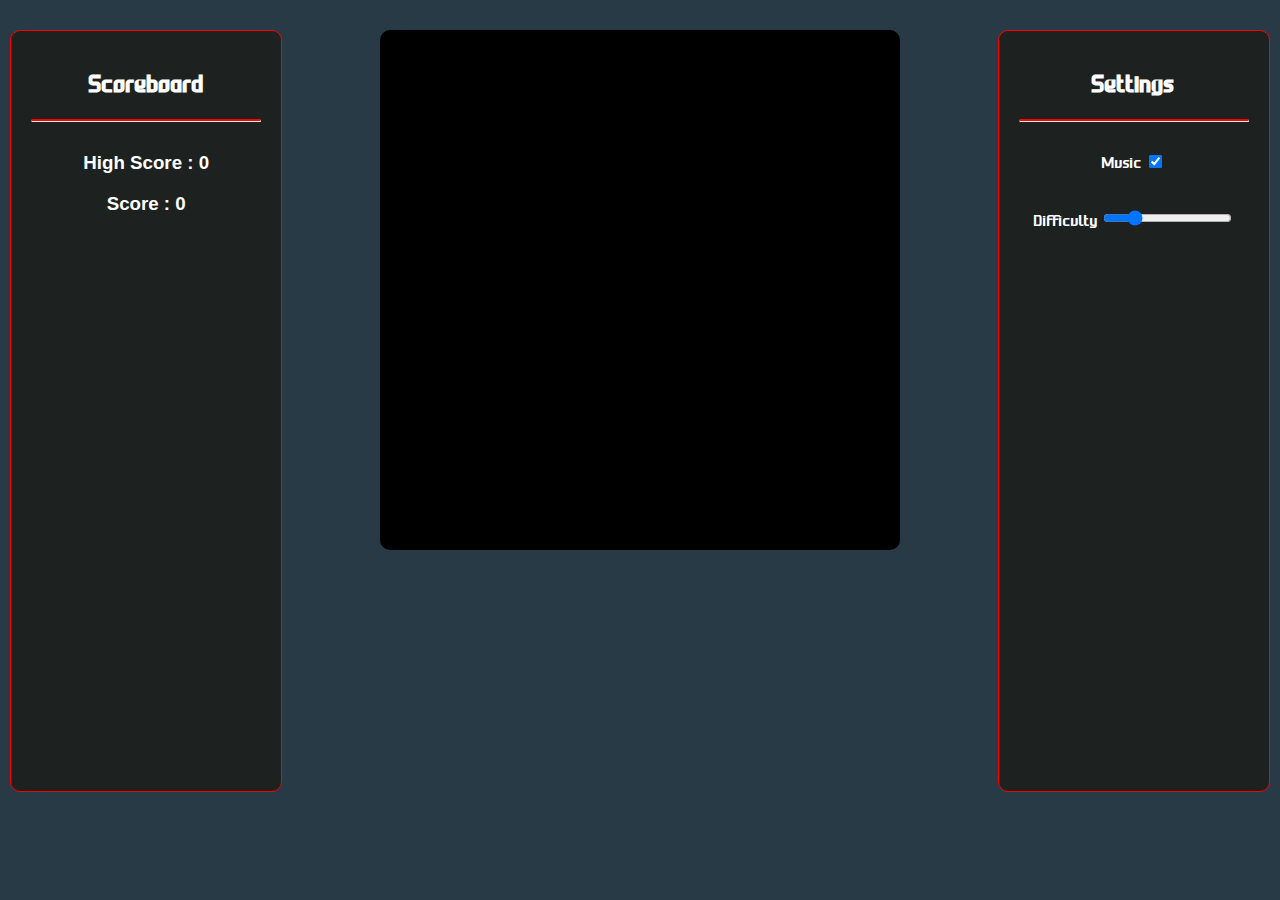
<file: AlienShooter/index.html>
<!DOCTYPE html>
<html lang="en">
<head>
	<meta charset="UTF-8">
	<meta name="viewport" content="width=device-width, initial-scale=1.0">
	<title>Alien Shooter</title>
	<link rel="stylesheet" href="style.css">
	<link rel="shortcut icon" href="https://i.imgur.com/tvJOu59.png" type="image/x-icon">
</head>
<body>
	<div class="left">
		<h2>Scoreboard</h2>
		<hr>
		<div class="block">
			<h3 id="highScoreElement">Score : 0</h3>
			<h3 id="scoreElement">Score : 0</h3>
			<h2 id="gameOver">Game Over</h2>
			<h2 id="restart">Restart</h2>
		</div>
	</div>

	<canvas id="myCanvas" width="520" height="520"></canvas>

	<div class="right">
		<h2>Settings</h2>
		<hr>
		<div class="block">
			<label for="music" >Music</label>
			<input type="checkbox" name="Music" id="musicCheckbox">
			<br>
			<br>
			<br>
			<label for="difficulty" >Difficulty</label>
			<input type="range" name="Difficulty" id="difficultyRange" min="1" max="20" value="5" step="1">
		</div>
	</div>
</body>

<script src="script.js"></script>
</html>
</file>
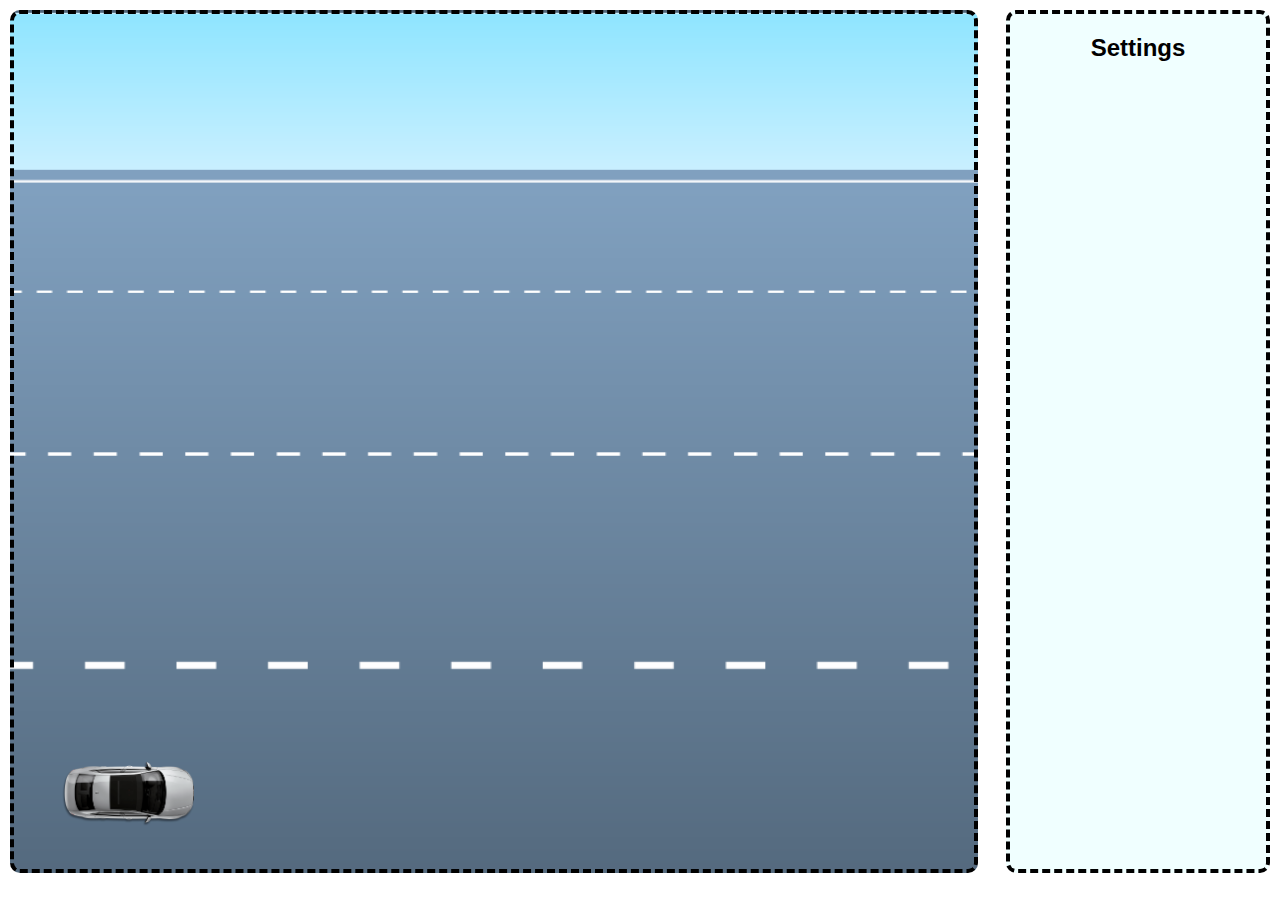
<file: CarAnimation/index.html>
<!DOCTYPE html>
<html lang="en">
<head>
    <meta charset="UTF-8">
    <meta name="viewport" content="width=device-width, initial-scale=1.0">
    <title>Car Animation</title>
    <link rel="stylesheet" href="style.css">
    <link rel="shortcut icon" href="car1.png" type="image/x-icon">
</head>
<body>
    <div class="Container">
        <div id="car"></div>
    </div>
    <div class="Settings">
        <h2>Settings</h2>
    </div>
    <script src="script.js"></script>
</body>
</html>
</file>
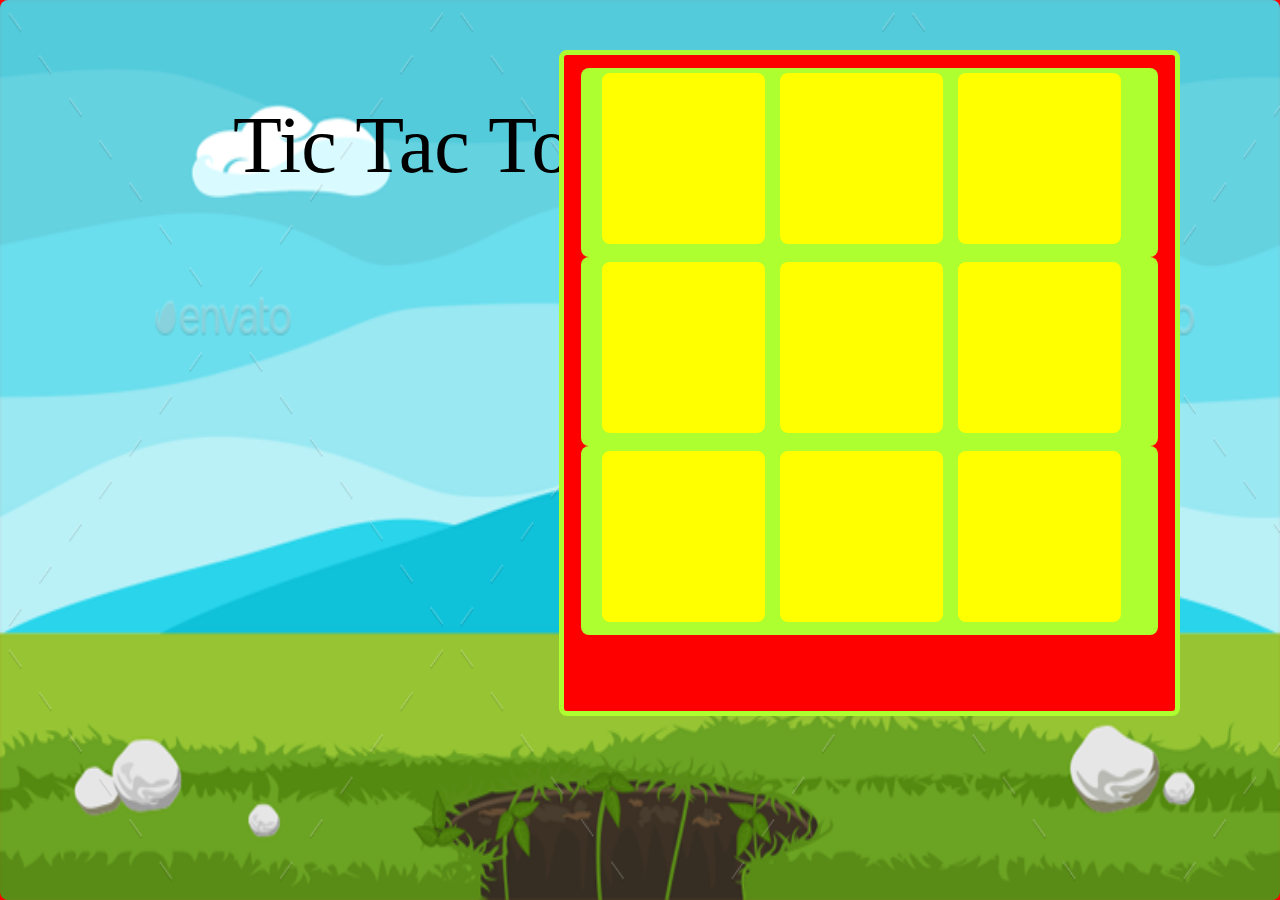
<file: TicTacToe/index.html>
<!DOCTYPE html>
<html lang="en">
    <head>
        <meta charset="UTF-8">
        <meta name="viewport" content="width=device-width, initial-scale=1.0">
        <title>Tic Tac Toe</title>
        <link rel="stylesheet" href="css/style.css">
        <link rel="shortcut icon" href="img/powerup.png" type="image/x-icon">
    </head>
    <body>
        <div class="gameContainer">
            <div id="title"> Tic Tac Toe </div>
            <div class="" id="gameStatus" class="not-visible"></div>
            <!-- <div id="highScoreCount">High Score: 0</div>-->
            <div class="board">
                <div class="row">
                    <span id="b1" class="block"></span>
                    <span id="b2" class="block"></span>
                    <span id="b3" class="block"></span>
                </div>
                <div class="row">
                    <span id="b4" class="block"></span>
                    <span id="b5" class="block"></span>
                    <span id="b6" class="block"></span>
                </div>
                <div class="row">
                    <span id="b7" class="block"></span>
                    <span id="b8" class="block"></span>
                    <span id="b9" class="block"></span>
                </div>
                <div id="restart">Restart Game</div>
            </div>
        </div>
    </body>
    <script src="js/script.js"></script>
</html>
</file>
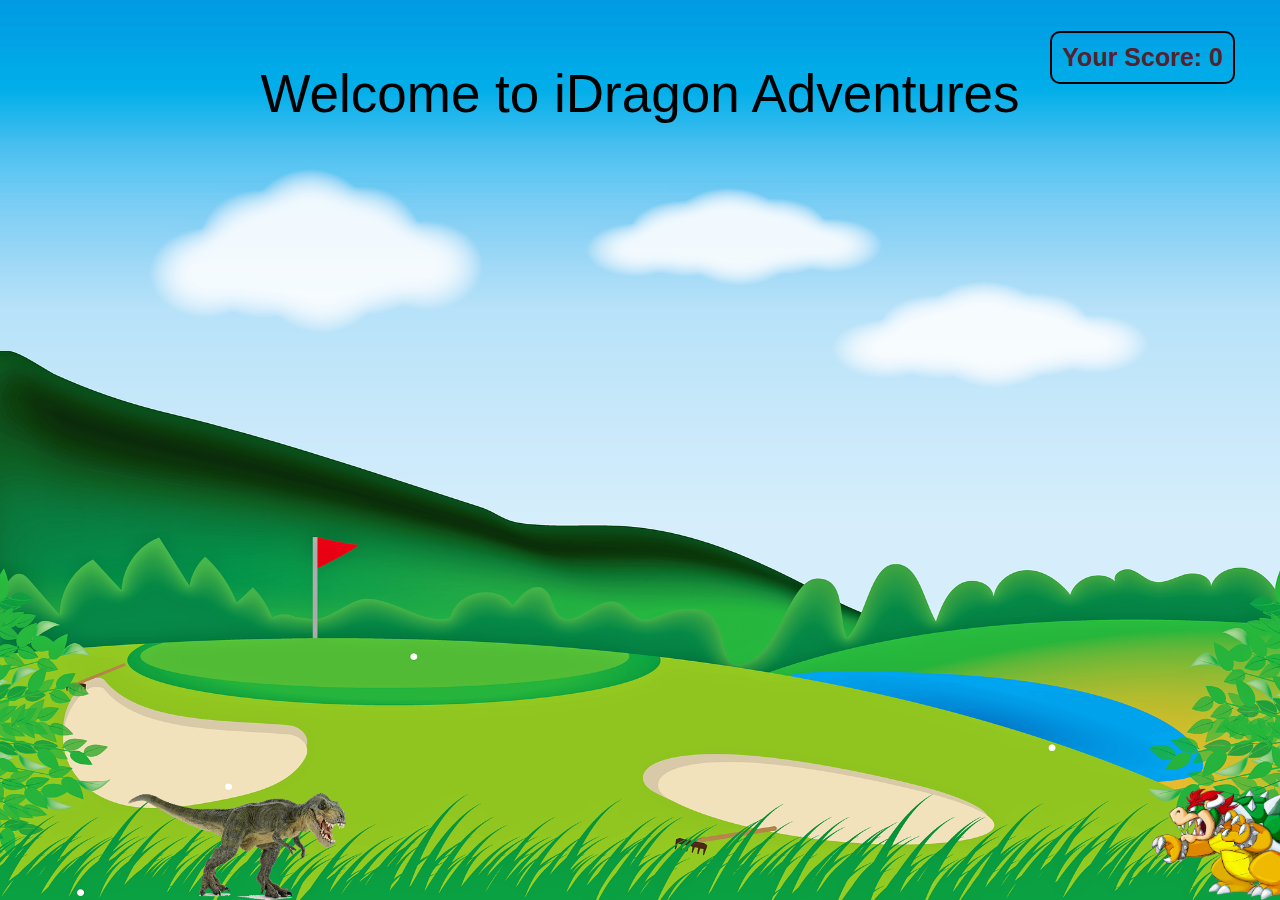
<file: Dragon Game/Dragon-Game-V1/index.html>
<!DOCTYPE html>
<html lang="en">
    <head>
        <meta charset="UTF-8">
        <meta name="viewport" content="width=device-width, initial-scale=1.0">
        <title>iDragon - Ujjwal Kumar</title>
        <link rel="stylesheet" href="style.css">
        <script src="script.js"></script>
    </head>
    <body>
        <div class="gameContainer">
            <div class="gameOver">Welcome to iDragon Adventures</div>
            <div class="dino"></div>
            <div id="scoreCont">Your Score: 0</div>
            <div class="obstacle obstacleAni"></div>
        </div>
    </body>
</html>
</file>
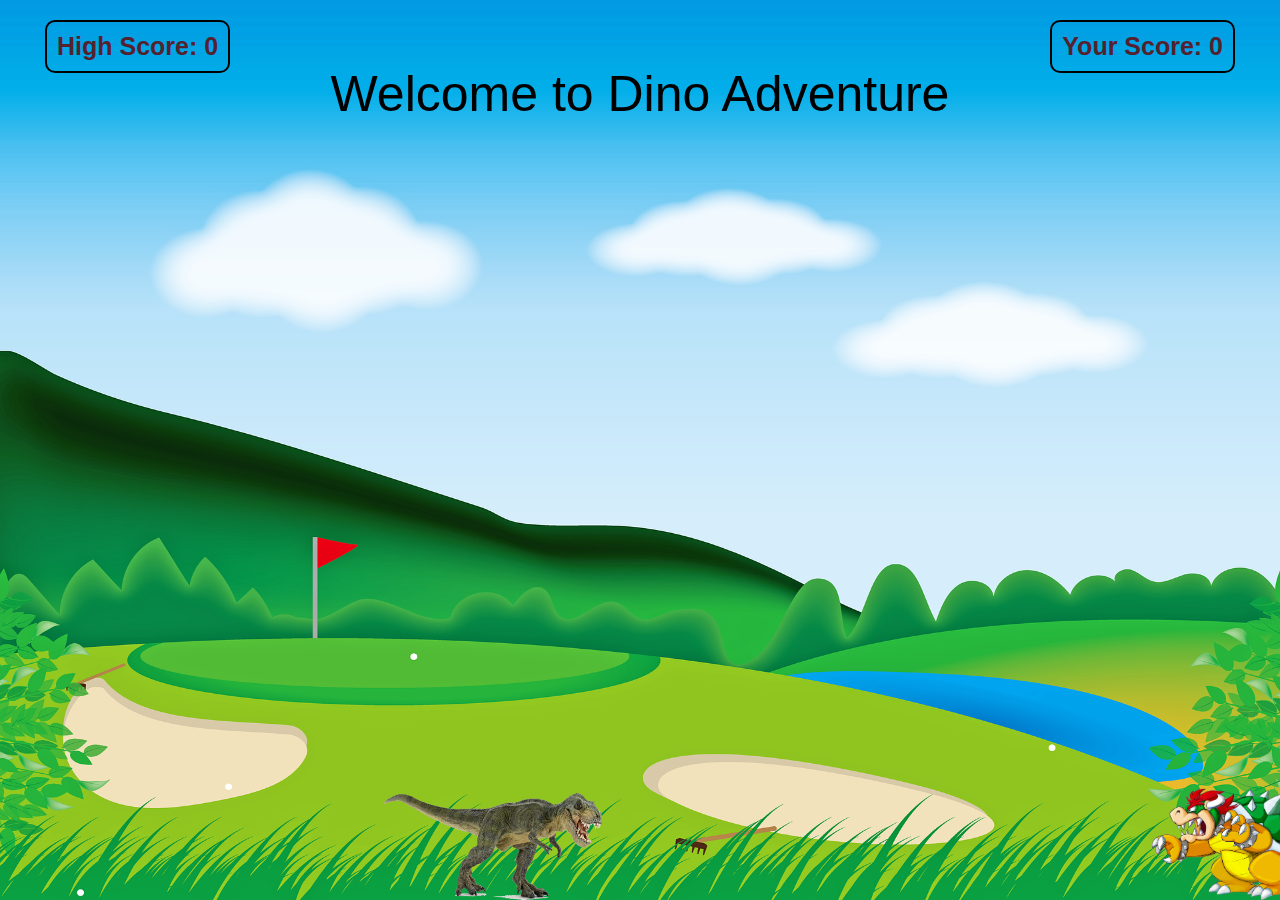
<file: Dragon Game/Dragon-Game-V2/index.html>
<!DOCTYPE html>
<html lang="en">
    <head>
        <meta charset="UTF-8">
        <meta name="viewport" content="width=device-width, initial-scale=1.0">
        <title>iDragon - Ujjwal Kumar</title>
        <link rel="stylesheet" href="style.css">
        <script src="script.js"></script>
    </head>
    <body>
        <div class="gameContainer">
            <div id="gameOver">Welcome to Dino Adventure</div>
            <div id="dino"></div>
            <div id="highScoreCount">High Score: 0</div>
            <div id="scoreCount">Your Score: 0</div>
            <div id="obstacle" class="obstacleAni"></div>
        </div>
    </body>
</html>
</file>
<file: AlienShooter/style.css>
@font-face {
    font-family: FirstJob;
    src: url(FirstJob-X8rP.ttf);
  }

* {
    border-radius: 10px;
    font-family: FirstJob;
}

body {
    background-color: rgb(40, 58, 70);
    /* background-image: url(background.png); */
    background-position: center;
    background-size: cover;
    background-repeat: no-repeat;
}

hr {
    border-top: 2px solid red;
}

h3 {
    font-family: 'Gill Sans', 'Gill Sans MT', Calibri, 'Trebuchet MS', sans-serif;
}

.block {
    margin-top: 30px;
}

canvas {
    margin-top:30px;
    display: block;
    padding-left: 0;
    padding-right: 0;
    margin-left: auto;
    margin-right: auto;
    /* width: 50%;
    height: 90vmin; */
}

.left {
    position: absolute;
    background-color: rgb(29, 34, 32);
    top: 30px;
    left: 10px;
    width: 18%;
    height: 80vmin;
    color: white;
    padding: 20px;
    text-align: center;
    border: 1px solid red;
}

.right {
    position: absolute;
    background-color: rgb(29, 34, 32);
    top: 30px;
    right: 10px;
    width: 18%;
    height: 80vmin;
    color: white;
    padding: 20px;
    text-align: center;
    border: 1px solid red;
}

#restart {
    visibility: hidden;
    background-color: white;
    margin: 20px;
    padding: 10px;
    color:red;
    cursor: pointer;
}

#restart:hover {
    color:green;
}

.animateRestart {
    animation: restartAnimation 2s linear;
}

.visible {
    visibility: visible;
}

.not-visible {
    visibility: hidden;
}

@keyframes restartAnimation {
    0% {
        border: 2px solid red;
    }

    30% {
        border: 4px solid red;
    }

    50% {
        border: 4px dashed red;
    }

    80% {
        border: 2px dashed red;
    }

    100% {
        border: none;
    }
}
</file>
<file: CarAnimation/style.css>
.Container {
    position: absolute;
    top: 10px;
    left: 10px;
    background-image: url(road.png);
    background-color: rgb(240, 238, 157);
    background-size: 100vw 100vh;
    width: 75%;
    height: 95%;
    border: 4px dashed black;
    border-radius: 10px;
}

.Settings {
    position: absolute;
    top: 10px;
    right: 10px;
    background-color: azure;
    width: 20%;
    height: 95%;
    border: 4px dashed black;
    border-radius: 10px;
    text-align: center;
    font-family: 'Gill Sans', 'Gill Sans MT', Calibri, 'Trebuchet MS', sans-serif;
}

#car {
    background-image: url(car1.png);
    background-size: cover;
    width: 132px;
    height: 64px;
    position: absolute;
    bottom: 5%;
    left: 5%;
}
</file>
<file: TicTacToe/css/style.css>
*{
    margin: 0;
    padding:0;
    border-radius: 8px;
}

body{
    background-color: red;
    overflow: hidden;
}

.visible{
    visibility: visible;
}

.not-visible{
    visibility: hidden;
}

.gameContainer{
    background-image: url(../img/bg3.png);
    background-size: 100vw 100vh;
    width: 100vw;
    height: 100vh;
    cursor: pointer;
    /* cursor: url(../img/pencil.png), auto; */
}

#restart{
    visibility: hidden;
    margin: auto;
    margin-top: 10px;
    width: 50%;
    background-color: yellow;
    border: 2px solid black;
    font-size: 24px;
    align-content: center;
    text-align: center;
}

#restart:hover{
    background-color: rgb(255, 246, 113);
    height: 1.3em;
    width: 55%;
}

.board{
    position: absolute;
    border: 5px solid greenyellow;
    top: 50px;
    right: 100px;
    padding: 1%;
    background-color: red;
    width: 65vh;
    height: 70vh;
}

.row{
    margin: auto;
    padding-left: 15px;
    background-color:greenyellow;
    width: 96%;
    height: 30%;
}

.block{
    /* background-image: url(../img/circle.png); */
    background-size: cover;
    display: inline-block;
    margin: 1%;
    background-color: yellow;
    width: 29%;
    height: 90%;
}

.block:hover{
    background-color: honeydew;
    box-shadow: chartreuse;
}

#title{
    position: relative;
    top: 100px;
    left: 100px;
    font-size: 50px;
    width: 50vw;
    font-family: Georgia, 'Times New Roman', Times, serif;
    font-size: 80px;
    text-align: center;
}

#gameStatus{
    position: relative;
    top: 200px;
    left: 100px;
    font-size: 50px;
    width: 50vw;
    font-family: Georgia, 'Times New Roman', Times, serif;
    font-size: 40px;
    text-align: center;
}

.animateGameStatus{
    animation: animateGameStatus 5s linear;
}

@keyframes animateGameStatus{
    0%{
        left: 0vw;
    }
    20%{
        left: 100px;
    }
    40%{
        color: red;
        font-size: 1.2em;
    }
    60%{
        colour: black;
        font-size: 1.0em;
    }
    80%{
        colour: red;
    }
    100%{
        colour: black;
    }
}
</file>
<file: Dragon Game/Dragon-Game-V1/style.css>
*{
    margin: 0;
    padding:0;
}

body{
    background-color: red;
    overflow: hidden;
}

.gameContainer{
    background-image: url(bg.png);
    background-size: 100vw 100vh;
    width: 100vw;
    height: 100vh;
}

.dino{
    background-image: url(dino.png);
    background-size: cover;
    width: 218px;
    height: 112px;
    position: absolute;
    bottom: 0;
    left: 10vw;
}

.obstacle{
    background-image: url(dragon.png);
    background-size: cover;
    width: 164px;
    height: 112px;    
    position: absolute;
    bottom: 0;
    left: 90vw;
}

.gameOver{
    position: relative;
    top:63px;
    font-size: 53px;
    text-align: center; 
    font-family: 'Ubuntu', sans-serif;
}

#scoreCont{
    font-size: 25px;
    color: #54212f;
    font-weight: bold;
    position: absolute;
    right: 45px;
    top: 31px;
    border: 2px solid black;
    padding: 10px;
    font-family: sans-serif;
    border-radius: 10px;
}

.animateDino{
    animation: dino 0.6s linear;
}

.obstacleAni{
    animation: obstacleAni 5s linear infinite;
}

@keyframes dino{
    0%{
        bottom: 0;
    }
    50%{
        bottom: 400px;
    }
    100%{
        bottom: 0;
    }
}

@keyframes obstacleAni{
    0%{
        left: 110vw;
    }
    100%{
        left: -10vw;
    }
}
</file>
<file: Dragon Game/Dragon-Game-V2/style.css>
*{
    margin: 0;
    padding:0;
}

body{
    background-color: red;
    overflow: hidden;
}

.gameContainer{
    background-image: url(bg.png);
    background-size: 100vw 100vh;
    width: 100vw;
    height: 100vh;
}

#gameOver{
    position: relative;
    top: 65px;
    font-size: 50px;
    text-align: center; 
    font-family: 'Ubuntu', sans-serif;
}

#highScoreCount{
    font-size: 25px;
    color: #54212f;
    font-weight: bold;
    position: absolute;
    left: 45px;
    top: 20px;
    border: 2px solid black;
    padding: 10px;
    font-family: sans-serif;
    border-radius: 10px;
}

#scoreCount{
    font-size: 25px;
    color: #54212f;
    font-weight: bold;
    position: absolute;
    right: 45px;
    top: 20px;
    border: 2px solid black;
    padding: 10px;
    font-family: sans-serif;
    border-radius: 10px;
}

#dino{
    background-image: url(dino.png);
    background-size: cover;
    width: 218px;
    height: 112px;
    position: absolute;
    bottom: 0;
    left: 30vw;
}

#obstacle{
    background-image: url(dragon.png);
    background-size: cover;
    width: 164px;
    height: 112px;    
    position: absolute;
    bottom: 0;
    left: 90vw;
}

.animateDino{
    animation: dinoAni 1.2s linear;
}

.obstacleAni{
    animation: obstacleAni 4s linear infinite;
}

@keyframes dinoAni{
    0%{
        bottom: 0;
    }
    50%{
        bottom: 300px;
    }
    100%{
        bottom: 0;
    }
}

@keyframes obstacleAni{
    0%{
        left: 90vw;
    }
    100%{
        left: 0vw;
    }
}
</file>
